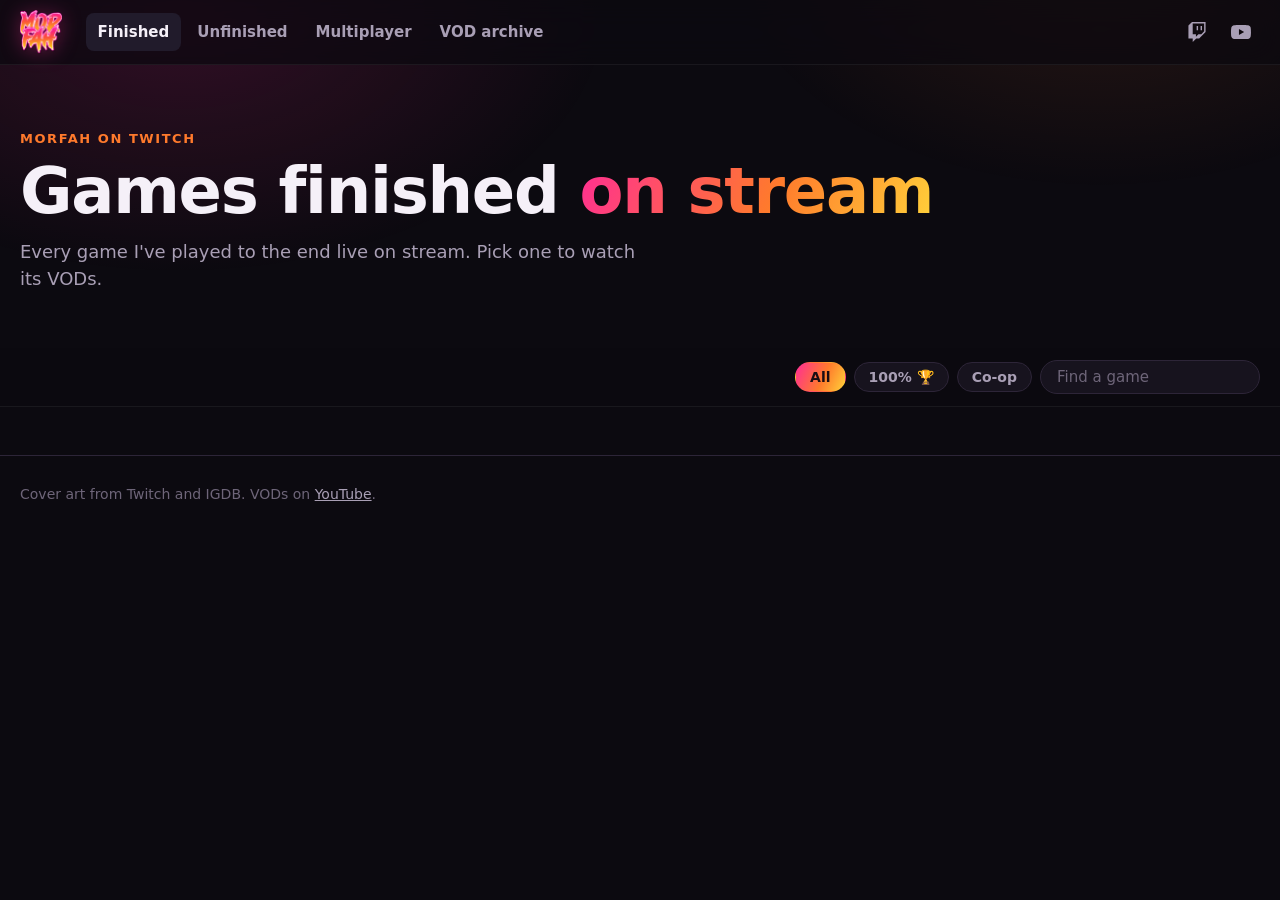
<file: mockup/index.html>
<!doctype html>
<html lang="en">
<head>
  <meta charset="utf-8">
  <meta name="viewport" content="width=device-width, initial-scale=1">
  <title>Games finished on stream · Morfah</title>
  <meta name="description" content="Every game Morfah has finished live on Twitch, with the VODs.">
  <link rel="icon" href="../site/logo.png">
  <link rel="stylesheet" href="../site/style.css">
</head>
<body>
  <header class="topbar">
    <div class="wrap">
      <a class="brand" href="./"><img src="../site/logo.png" alt="Morfah"></a>
      <nav class="nav">
        <a href="./" aria-current="page">Finished</a>
        <a href="unfinished.html">Unfinished</a>
        <a href="multiplayer.html">Multiplayer</a>
        <a href="#" title="Comes in 3b">VOD archive</a>
      </nav>
      <div class="social">
        <a class="twitch" href="https://www.twitch.tv/morfah" aria-label="Morfah on Twitch" title="Twitch">
          <svg viewBox="0 0 24 24" aria-hidden="true"><path d="M11.571 4.714h1.715v5.143H11.57zm4.715 0H18v5.143h-1.714zM6 0 1.714 4.286v15.428h5.143V24l4.286-4.286h3.428L22.286 12V0zm14.571 11.143-3.428 3.428h-3.429l-3 3v-3H6.857V1.714h13.714Z"/></svg>
        </a>
        <a class="youtube" href="https://www.youtube.com/@MorfahVODs" aria-label="Morfah VODs on YouTube" title="VODs on YouTube">
          <svg viewBox="0 0 24 24" aria-hidden="true"><path d="M23.498 6.186a3.016 3.016 0 0 0-2.122-2.136C19.505 3.545 12 3.545 12 3.545s-7.505 0-9.377.505A3.017 3.017 0 0 0 .502 6.186C0 8.07 0 12 0 12s0 3.93.502 5.814a3.016 3.016 0 0 0 2.122 2.136c1.871.505 9.376.505 9.376.505s7.505 0 9.377-.505a3.015 3.015 0 0 0 2.122-2.136C24 15.93 24 12 24 12s0-3.93-.502-5.814zM9.545 15.568V8.432L15.818 12l-6.273 3.568z"/></svg>
        </a>
      </div>
    </div>
  </header>

  <main>
    <section class="hero wrap">
      <p class="eyebrow">Morfah on Twitch</p>
      <h1>Games finished <span class="grad-text">on stream</span></h1>
      <p class="lede">Every game I've played to the end live on stream. Pick one to watch its VODs.</p>
      <dl class="stats" id="stats"></dl>
    </section>

    <div class="toolbar">
      <div class="wrap">
        <nav class="years" id="years" aria-label="Years"></nav>
        <div class="filters">
          <button class="chip" type="button" data-filter="all" aria-pressed="true">All</button>
          <button class="chip" type="button" data-filter="hundred" aria-pressed="false">100% 🏆</button>
          <button class="chip" type="button" data-filter="coop" aria-pressed="false">Co-op</button>
          <input class="search" id="search" type="search" placeholder="Find a game" aria-label="Find a game">
        </div>
      </div>
    </div>

    <div class="wrap" id="years-list"></div>
    <p class="empty wrap" id="empty" hidden>No game matches that.</p>
  </main>

  <footer class="footer">
    <div class="wrap">
      Cover art from Twitch and IGDB. VODs on <a href="https://www.youtube.com/@MorfahVODs">YouTube</a>.
    </div>
  </footer>

  <script src="mockup.js"></script>
</body>
</html>
</file>
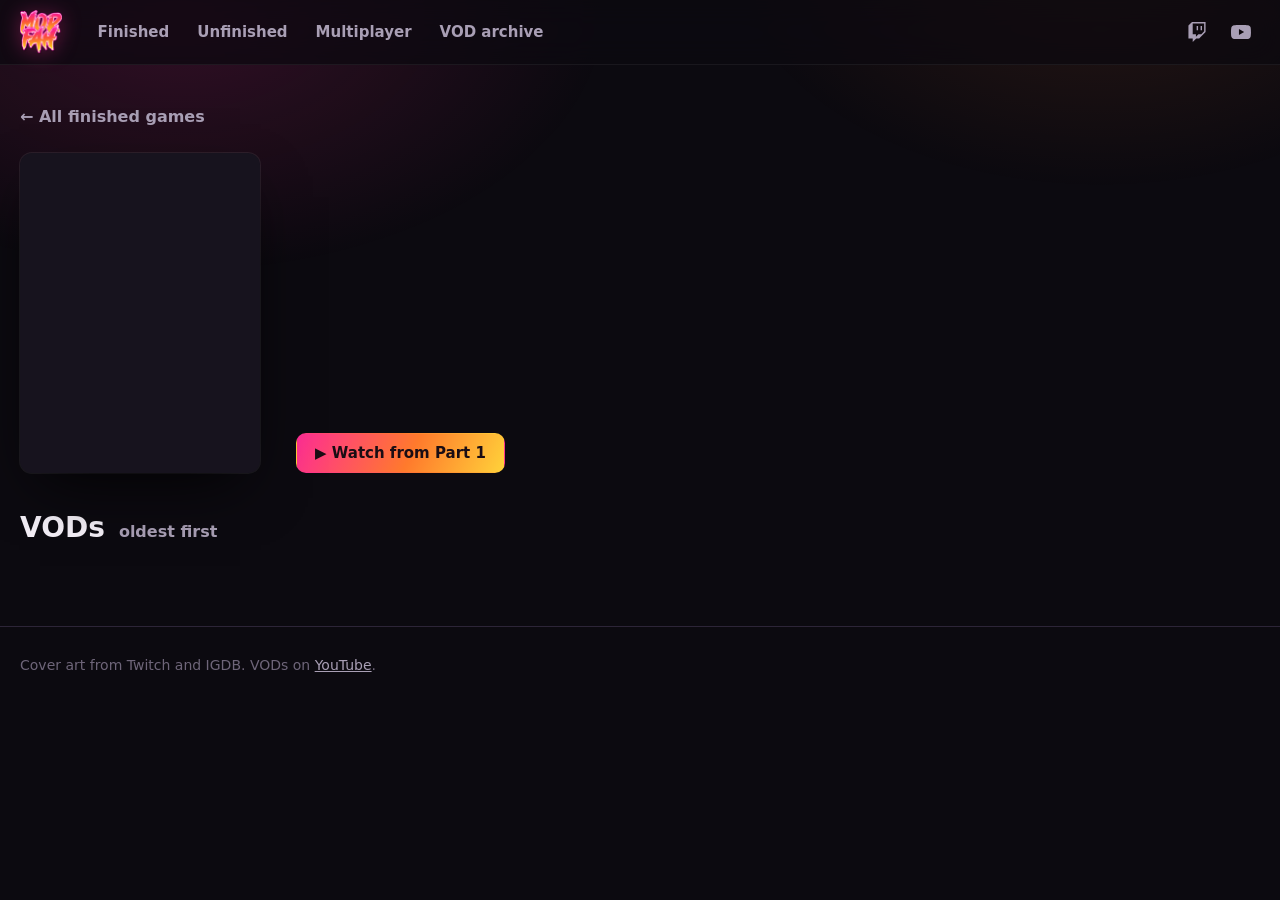
<file: mockup/game.html>
<!doctype html>
<html lang="en">
<head>
  <meta charset="utf-8">
  <meta name="viewport" content="width=device-width, initial-scale=1">
  <title>Hollow Knight: Silksong · Morfah's VODs</title>
  <meta name="description" content="All of Morfah's Hollow Knight: Silksong VODs, finished on stream in 2025.">
  <meta property="og:title" content="Hollow Knight: Silksong · Morfah's VODs">
  <meta property="og:image" content="https://static-cdn.jtvnw.net/ttv-boxart/Hollow%20Knight%3A%20Silksong-600x800.jpg">
  <link rel="icon" href="../site/logo.png">
  <link rel="stylesheet" href="../site/style.css">
</head>
<body>
  <header class="topbar">
    <div class="wrap">
      <a class="brand" href="./"><img src="../site/logo.png" alt="Morfah"></a>
      <nav class="nav">
        <a href="./">Finished</a>
        <a href="unfinished.html">Unfinished</a>
        <a href="multiplayer.html">Multiplayer</a>
        <a href="#" title="Comes in 3b">VOD archive</a>
      </nav>
      <div class="social">
        <a class="twitch" href="https://www.twitch.tv/morfah" aria-label="Morfah on Twitch" title="Twitch">
          <svg viewBox="0 0 24 24" aria-hidden="true"><path d="M11.571 4.714h1.715v5.143H11.57zm4.715 0H18v5.143h-1.714zM6 0 1.714 4.286v15.428h5.143V24l4.286-4.286h3.428L22.286 12V0zm14.571 11.143-3.428 3.428h-3.429l-3 3v-3H6.857V1.714h13.714Z"/></svg>
        </a>
        <a class="youtube" href="https://www.youtube.com/@MorfahVODs" aria-label="Morfah VODs on YouTube" title="VODs on YouTube">
          <svg viewBox="0 0 24 24" aria-hidden="true"><path d="M23.498 6.186a3.016 3.016 0 0 0-2.122-2.136C19.505 3.545 12 3.545 12 3.545s-7.505 0-9.377.505A3.017 3.017 0 0 0 .502 6.186C0 8.07 0 12 0 12s0 3.93.502 5.814a3.016 3.016 0 0 0 2.122 2.136c1.871.505 9.376.505 9.376.505s7.505 0 9.377-.505a3.015 3.015 0 0 0 2.122-2.136C24 15.93 24 12 24 12s0-3.93-.502-5.814zM9.545 15.568V8.432L15.818 12l-6.273 3.568z"/></svg>
        </a>
      </div>
    </div>
  </header>

  <main>
    <section class="game-hero">
      <div class="backdrop"></div>
      <div class="wrap">
        <a class="back" id="back" href="./">← All finished games</a>
        <div class="game-head">
          <div class="cover" id="game-cover"></div>
          <div class="game-info">
            <p class="eyebrow" id="game-status"></p>
            <h1 id="game-name"></h1>
            <div class="badges" id="game-badges"></div>
            <ul class="facts" id="facts"></ul>
            <div class="actions">
              <button class="btn primary" type="button" id="play-first">▶ Watch from Part 1</button>
            </div>
          </div>
        </div>
      </div>
    </section>

    <div class="wrap">
      <section class="player" id="player" hidden>
        <div class="frame">
          <iframe title="VOD player" allow="autoplay; encrypted-media; picture-in-picture; fullscreen" allowfullscreen></iframe>
        </div>
        <div class="now">
          <h2 id="now-title"></h2>
          <button class="btn primary" type="button" id="next">Next part →</button>
          <a class="btn" id="on-youtube" href="#" target="_blank" rel="noopener">Open on YouTube</a>
        </div>
      </section>

      <div class="section-head"><h2>VODs</h2><span>oldest first</span></div>
      <ol class="vods" id="vods"></ol>
    </div>
  </main>

  <footer class="footer">
    <div class="wrap">
      Cover art from Twitch and IGDB. VODs on <a href="https://www.youtube.com/@MorfahVODs">YouTube</a>.
    </div>
  </footer>

  <script src="mockup.js"></script>
</body>
</html>
</file>
<file: site/style.css>
/* Morf's stream site. Colors from the logo: pink, orange, yellow on near-black. */
:root {
  color-scheme: dark;
  --bg: #0c0a10;
  --surface: #17131e;
  --surface-2: #211b2b;
  --line: #2d2538;
  --text: #f5f0f8;
  --muted: #a99fb5;
  --faint: #6e6579;
  --pink: #ff2d95;
  --orange: #ff7a2c;
  --yellow: #ffd23a;
  --grad: linear-gradient(115deg, var(--pink), var(--orange) 55%, var(--yellow));
  --radius: 12px;
  --page: 1240px;
  --font: "Segoe UI Variable Text", "Segoe UI", system-ui, -apple-system, Roboto, "Helvetica Neue", Arial, sans-serif;
  --font-display: "Segoe UI Variable Display", "Segoe UI", system-ui, -apple-system, Roboto, "Helvetica Neue", Arial, sans-serif;
}

*, *::before, *::after { box-sizing: border-box; }
[hidden] { display: none !important; }

html { scroll-behavior: smooth; scroll-padding-top: 130px; }

body {
  margin: 0;
  background: var(--bg);
  color: var(--text);
  font: 16px/1.5 var(--font);
  -webkit-font-smoothing: antialiased;
  min-height: 100vh;
}

/* Soft glow in the logo's colors behind the top of the page. */
body::before {
  content: "";
  position: fixed;
  inset: -20vh -10vw auto;
  height: 70vh;
  background:
    radial-gradient(40% 60% at 20% 30%, rgb(255 45 149 / 0.16), transparent 70%),
    radial-gradient(35% 55% at 80% 20%, rgb(255 122 44 / 0.12), transparent 70%);
  pointer-events: none;
  z-index: -1;
}

a { color: inherit; }
img { display: block; max-width: 100%; }

.wrap { width: min(var(--page), 100% - 32px); margin-inline: auto; }

.grad-text {
  background: var(--grad);
  -webkit-background-clip: text;
  background-clip: text;
  color: transparent;
}

/* ---------- Top bar ---------- */
.topbar {
  position: sticky;
  top: 0;
  z-index: 10;
  background: rgb(12 10 16 / 0.78);
  backdrop-filter: blur(14px) saturate(1.4);
  border-bottom: 1px solid rgb(255 255 255 / 0.06);
}
.topbar .wrap { display: flex; align-items: center; gap: 24px; height: 64px; }
.brand img { height: 44px; width: auto; filter: drop-shadow(0 2px 10px rgb(255 45 149 / 0.35)); }
.nav { display: flex; gap: 4px; }
.nav a {
  text-decoration: none;
  color: var(--muted);
  font-weight: 600;
  font-size: 15px;
  padding: 8px 12px;
  border-radius: 8px;
  transition: color .15s, background .15s;
}
.nav a:hover { color: var(--text); background: var(--surface-2); }
.nav a[aria-current="page"] { color: var(--text); background: var(--surface-2); }
.social { margin-left: auto; display: flex; gap: 6px; }
.social a {
  display: grid;
  place-items: center;
  width: 38px;
  height: 38px;
  border-radius: 10px;
  color: var(--muted);
  transition: color .15s, background .15s;
}
.social a:hover { background: var(--surface-2); color: var(--text); }
.social a.twitch:hover { color: #a970ff; }
.social a.youtube:hover { color: #ff3b3b; }
.social svg { width: 20px; height: 20px; fill: currentColor; }

/* ---------- Hero ---------- */
.hero { padding: 64px 0 28px; }
.eyebrow {
  margin: 0 0 10px;
  font-size: 13px;
  font-weight: 700;
  letter-spacing: .12em;
  text-transform: uppercase;
  color: var(--orange);
}
.hero h1 {
  margin: 0;
  font: 800 clamp(36px, 6vw, 64px)/1.02 var(--font-display);
  letter-spacing: -0.02em;
  text-wrap: balance;
}
.lede { margin: 14px 0 0; max-width: 56ch; color: var(--muted); font-size: 18px; }
.stats { display: flex; flex-wrap: wrap; gap: 12px; margin: 28px 0 0; padding: 0; }
.stats div {
  min-width: 120px;
  padding: 12px 18px;
  border: 1px solid var(--line);
  border-radius: var(--radius);
  background: linear-gradient(180deg, var(--surface), rgb(23 19 30 / 0.4));
}
.stats div { display: flex; flex-direction: column-reverse; }
.stats dd { margin: 0; font: 800 28px/1.1 var(--font-display); }
.stats dt { color: var(--muted); font-size: 13px; font-weight: 600; }

/* ---------- Toolbar: years, filters, search ---------- */
.toolbar {
  position: sticky;
  top: 64px;
  z-index: 9;
  background: rgb(12 10 16 / 0.85);
  backdrop-filter: blur(14px);
  border-bottom: 1px solid rgb(255 255 255 / 0.06);
}
.toolbar .wrap { display: flex; flex-wrap: wrap; align-items: center; gap: 10px 18px; padding: 12px 0; }
.years { display: flex; gap: 2px; overflow-x: auto; scrollbar-width: none; }
.years a {
  text-decoration: none;
  color: var(--muted);
  font-weight: 700;
  font-size: 14px;
  padding: 6px 10px;
  border-radius: 8px;
}
.years a:hover { color: var(--text); background: var(--surface-2); }
.filters { display: flex; flex-wrap: wrap; align-items: center; gap: 8px; margin-left: auto; }
.chip {
  font: 600 14px var(--font);
  color: var(--muted);
  background: var(--surface);
  border: 1px solid var(--line);
  border-radius: 999px;
  padding: 6px 14px;
  cursor: pointer;
  transition: color .15s, border-color .15s, background .15s;
}
.chip:hover { color: var(--text); border-color: var(--faint); }
.chip[aria-pressed="true"] { color: #1a0d14; background: var(--grad); border-color: transparent; }
.search {
  font: 15px var(--font);
  color: var(--text);
  background: var(--surface);
  border: 1px solid var(--line);
  border-radius: 999px;
  padding: 7px 16px;
  width: 220px;
  outline: none;
}
.search:focus { border-color: var(--pink); box-shadow: 0 0 0 3px rgb(255 45 149 / 0.2); }
.search::placeholder { color: var(--faint); }

/* ---------- Year sections ---------- */
.year { padding: 36px 0 8px; }
.year-head { display: flex; align-items: baseline; gap: 16px; margin: 0 0 18px; }
.year-head h2 { margin: 0; font: 800 48px/1 var(--font-display); letter-spacing: -0.02em; }
.year-head .count { color: var(--muted); font-weight: 600; white-space: nowrap; }
.year-head::after { content: ""; flex: 1; height: 1px; background: linear-gradient(90deg, var(--line), transparent); align-self: center; }
.year[hidden] { display: none; }

/* ---------- Game cards ---------- */
.grid {
  list-style: none;
  margin: 0;
  padding: 0;
  display: grid;
  grid-template-columns: repeat(auto-fill, minmax(156px, 1fr));
  gap: 26px 18px;
}
.card[hidden] { display: none; }
.card a { display: block; text-decoration: none; border-radius: var(--radius); outline-offset: 4px; }
.cover {
  position: relative;
  aspect-ratio: 3 / 4;
  border-radius: var(--radius);
  overflow: hidden;
  background: var(--surface);
  box-shadow: 0 1px 0 rgb(255 255 255 / 0.06) inset, 0 8px 24px -12px rgb(0 0 0 / 0.8);
  transition: transform .2s ease, box-shadow .2s ease;
}
.cover img { width: 100%; height: 100%; object-fit: cover; transition: transform .35s ease; }
.card a:hover .cover,
.card a:focus-visible .cover {
  transform: translateY(-4px);
  box-shadow: 0 0 0 2px var(--pink), 0 16px 36px -10px rgb(255 45 149 / 0.55);
}
.card a:hover .cover img { transform: scale(1.04); }

/* A game without cover art: its name on the logo's colors. */
.cover.no-art {
  display: grid;
  place-items: end start;
  padding: 14px;
  background:
    radial-gradient(90% 60% at 0% 0%, rgb(255 45 149 / 0.35), transparent 70%),
    radial-gradient(90% 60% at 100% 100%, rgb(255 210 58 / 0.22), transparent 70%),
    var(--surface-2);
}
.cover.no-art span {
  font: 800 19px/1.15 var(--font-display);
  text-wrap: balance;
  overflow-wrap: anywhere;
  display: -webkit-box;
  -webkit-line-clamp: 6;
  -webkit-box-orient: vertical;
  overflow: hidden;
}

.badges { position: absolute; left: 8px; bottom: 8px; right: 8px; display: flex; flex-wrap: wrap; gap: 4px; }
.badge {
  font-size: 12px;
  font-weight: 800;
  line-height: 1;
  padding: 5px 8px;
  border-radius: 999px;
  background: rgb(12 10 16 / 0.82);
  backdrop-filter: blur(6px);
  border: 1px solid rgb(255 255 255 / 0.14);
  white-space: nowrap;
}
.badge.gold { background: linear-gradient(115deg, #ffe066, #ffb02e); color: #2a1600; border-color: transparent; }
/* DLC or Mod: light, so it doesn't look like the badges for how I played it. */
.badge.kind { background: rgb(245 240 248 / 0.92); color: var(--bg); border-color: transparent; }

/* My rating: gold stars, with the ones I didn't give dimmed. On a cover, in its top corner, like the badges at the bottom. */
.rating { color: var(--yellow); letter-spacing: 1px; white-space: nowrap; }
.rating .off { color: rgb(255 255 255 / 0.28); }
.cover > .rating {
  position: absolute;
  left: 8px;
  top: 8px;
  font-size: 12px;
  line-height: 1;
  padding: 4px 7px;
  border-radius: 999px;
  background: rgb(12 10 16 / 0.82);
  backdrop-filter: blur(6px);
  border: 1px solid rgb(255 255 255 / 0.14);
}

.card h3 {
  margin: 10px 2px 0;
  font-size: 15px;
  font-weight: 650;
  line-height: 1.3;
  display: -webkit-box;
  -webkit-line-clamp: 2;
  -webkit-box-orient: vertical;
  overflow: hidden;
}
.card .note { margin: 3px 2px 0; color: var(--muted); font-size: 13px; }

.empty { color: var(--muted); padding: 40px 0; text-align: center; }

/* ---------- Game page ---------- */
.game-hero { position: relative; padding: 40px 0 32px; isolation: isolate; }
.game-hero .backdrop {
  position: absolute;
  inset: -64px 0 0;
  background-image: var(--art);
  background-size: cover;
  background-position: center 30%;
  filter: blur(48px) saturate(1.3);
  opacity: 0.35;
  z-index: -1;
  mask-image: linear-gradient(180deg, #000 30%, transparent);
}
.back { display: inline-block; margin-bottom: 24px; color: var(--muted); text-decoration: none; font-weight: 600; }
.back:hover { color: var(--text); }
.game-head { display: grid; grid-template-columns: 240px 1fr; gap: 36px; align-items: end; }
.game-head .cover { box-shadow: 0 24px 60px -20px rgb(0 0 0 / 0.9), 0 0 0 1px rgb(255 255 255 / 0.08); }
.game-head h1 { margin: 0; font: 800 clamp(32px, 5vw, 56px)/1.05 var(--font-display); letter-spacing: -0.02em; text-wrap: balance; }
.facts { display: flex; flex-wrap: wrap; gap: 8px 22px; list-style: none; margin: 16px 0 0; padding: 0; color: var(--muted); font-weight: 600; }
.facts strong { color: var(--text); }
.game-head .badges { position: static; margin-top: 16px; align-items: flex-start; }
.game-head .badge { font-size: 13px; padding: 6px 10px; text-decoration: none; }
.game-head a.badge:hover { border-color: #a970ff; }
/* A party can be long, so it wraps between names on phones, as high as the other badges on one line. Names with a Twitch link are underlined. */
.game-head .badge.coop { white-space: normal; line-height: 19px; padding-block: 3px; border-radius: 14px; }
.badge.coop a { color: inherit; white-space: nowrap; text-decoration: underline 1px #a970ff; text-underline-offset: 3px; }
.badge.coop a:hover { color: #a970ff; }
.game-head .badges:empty { display: none; }

.placeholder {
  margin: 0 0 64px;
  padding: 28px;
  border: 1px dashed var(--line);
  border-radius: var(--radius);
  color: var(--muted);
  text-align: center;
}
/* ---------- Review page ---------- */
.review { padding-bottom: 48px; }
.review-section { margin: 28px 0 40px; }
.review-section h2 { margin: 0; font: 800 26px/1.2 var(--font-display); }
.review-section h2 span { color: var(--muted); font-weight: 600; font-size: 18px; margin-left: 6px; }
.review-section > p { margin: 6px 0 14px; color: var(--muted); }
.review-section ul { list-style: none; margin: 0; padding: 0; border-top: 1px solid var(--line); }
.review-section li { padding: 8px 4px; border-bottom: 1px solid var(--line); overflow-wrap: anywhere; }
.review-section li a { color: var(--text); }
.review-section .id { user-select: all; font-size: 13px; padding: 2px 6px; border-radius: 6px; background: var(--surface-2); color: var(--yellow); }
.review-section .date { color: var(--muted); font-size: 14px; margin: 0 6px; }
.review-section .games { color: var(--orange); }
.review-section .none { color: var(--faint); }
.lede code { font-size: 15px; color: var(--yellow); }

.actions { display: flex; flex-wrap: wrap; gap: 10px; margin-top: 24px; }
.btn {
  display: inline-flex;
  align-items: center;
  gap: 8px;
  font: 700 15px var(--font);
  color: var(--text);
  text-decoration: none;
  background: var(--surface-2);
  border: 1px solid var(--line);
  border-radius: 10px;
  padding: 10px 18px;
  cursor: pointer;
  transition: filter .15s, border-color .15s;
}
.btn:hover { border-color: var(--faint); }
.btn.primary { background: var(--grad); color: #1a0d14; border-color: transparent; }
.btn.primary:hover { filter: brightness(1.08); }

.player { margin: 8px 0 32px; }
.player[hidden] { display: none; }
.player .frame { aspect-ratio: 16 / 9; border-radius: var(--radius); overflow: hidden; background: #000; box-shadow: 0 24px 60px -24px rgb(255 45 149 / 0.4); }
.player iframe { width: 100%; height: 100%; border: 0; display: block; }
.player .now { display: flex; flex-wrap: wrap; align-items: center; gap: 10px 16px; margin-top: 14px; }
.player .now h2 { margin: 0; font-size: 20px; flex: 1; min-width: 200px; }

/* The VOD archive's player, over the page. As wide as fits without the video getting cut off. */
.player-dialog {
  width: min(1100px, 100% - 32px, (100dvh - 150px) * 16 / 9);
  max-height: calc(100dvh - 32px);
  padding: 0;
  border: 1px solid var(--line);
  border-radius: var(--radius);
  background: var(--surface);
  color: var(--text);
  overflow: auto;
  box-shadow: 0 30px 80px -20px rgb(255 45 149 / 0.35);
}
.player-dialog::backdrop { background: rgb(6 5 9 / 0.8); backdrop-filter: blur(6px); }
.player-dialog .frame { aspect-ratio: 16 / 9; background: #000; }
.player-dialog iframe { width: 100%; height: 100%; border: 0; display: block; }
.player-dialog .now { display: flex; flex-wrap: wrap; align-items: center; gap: 10px 14px; padding: 14px 18px; }
.player-dialog .now h2 { margin: 0; font-size: 18px; flex: 1; min-width: 200px; }
body:has(.player-dialog[open]) { overflow: hidden; }

.section-head { display: flex; align-items: baseline; gap: 14px; margin: 8px 0 18px; }
.section-head h2 { margin: 0; font: 800 28px/1.1 var(--font-display); }
.section-head span { color: var(--muted); font-weight: 600; }
/* A game played more than once has its VODs under a heading for each playthrough. */
.playthrough-head { display: flex; flex-wrap: wrap; align-items: baseline; gap: 2px 12px; margin: 0 0 14px; padding-top: 6px; }
.playthrough-head h3 { margin: 0; font: 750 21px/1.2 var(--font-display); }
.playthrough-head span { color: var(--muted); font-weight: 600; font-size: 14px; }

.vods {
  list-style: none;
  margin: 0 0 64px;
  padding: 0;
  display: grid;
  grid-template-columns: repeat(auto-fill, minmax(250px, 1fr));
  gap: 22px 18px;
}
.year .vods { margin-bottom: 8px; }
.vod {
  display: block;
  width: 100%;
  padding: 0;
  border: 0;
  background: none;
  color: inherit;
  text-decoration: none;
  text-align: left;
  font: inherit;
  cursor: pointer;
  border-radius: var(--radius);
  outline-offset: 4px;
}
.thumb { display: block; position: relative; aspect-ratio: 16 / 9; border-radius: var(--radius); overflow: hidden; background: var(--surface); transition: transform .2s ease, box-shadow .2s ease; }
.thumb img { width: 100%; height: 100%; object-fit: cover; }
.thumb .duration { position: absolute; right: 8px; bottom: 8px; font-size: 12px; font-weight: 700; padding: 3px 7px; border-radius: 6px; background: rgb(0 0 0 / 0.8); }
/* The VOD where I got the credits or 100%. */
.thumb .milestones { position: absolute; left: 8px; top: 8px; right: 8px; display: flex; flex-wrap: wrap; gap: 4px; }
.thumb .play {
  position: absolute;
  inset: 0;
  display: grid;
  place-items: center;
  opacity: 0;
  background: rgb(12 10 16 / 0.35);
  transition: opacity .2s;
}
.thumb .play::before {
  content: "";
  width: 54px;
  height: 54px;
  border-radius: 50%;
  background: var(--grad) ;
  -webkit-mask: radial-gradient(circle, #000 70%, transparent 71%);
  box-shadow: 0 8px 24px rgb(255 45 149 / 0.5);
}
.thumb .play::after {
  content: "";
  position: absolute;
  border-left: 16px solid #1a0d14;
  border-top: 10px solid transparent;
  border-bottom: 10px solid transparent;
  margin-left: 4px;
}
.vod:hover .thumb, .vod:focus-visible .thumb { transform: translateY(-3px); box-shadow: 0 0 0 2px var(--pink), 0 14px 30px -12px rgb(255 45 149 / 0.5); }
.vod:hover .play, .vod:focus-visible .play { opacity: 1; }
.vod[aria-current="true"] .thumb { box-shadow: 0 0 0 2px var(--yellow); }
/* A lost VOD: a sad face instead of a thumbnail, and nothing to click. */
.vod.missing { cursor: default; }
.vod.missing .thumb {
  display: flex;
  flex-direction: column;
  align-items: center;
  justify-content: center;
  gap: 4px;
  border: 1px dashed var(--line);
  background: repeating-linear-gradient(135deg, var(--surface), var(--surface) 14px, rgb(33 27 43 / 0.6) 14px, rgb(33 27 43 / 0.6) 28px);
}
.vod.missing:hover .thumb { transform: none; box-shadow: none; }
.vod.missing .sad { font-size: 44px; line-height: 1; }
.vod.missing .missing-text { color: var(--muted); font-weight: 700; font-size: 14px; }
.vod.missing .vod-title { color: var(--muted); }

.vod-title { display: block; margin: 10px 2px 0; font-weight: 650; }
.vod-date { display: block; margin: 2px 2px 0; color: var(--muted); font-size: 14px; }

/* ---------- Footer ---------- */
.footer { border-top: 1px solid var(--line); margin-top: 48px; padding: 28px 0 40px; color: var(--faint); font-size: 14px; }
.footer a { color: var(--muted); }

/* ---------- Phones ---------- */
@media (max-width: 640px) {
  /* The menu gets its own row and scrolls away; only the years and search stay on top. */
  html { scroll-padding-top: 110px; }
  .topbar { position: static; }
  .topbar .wrap { flex-wrap: wrap; gap: 6px 10px; height: auto; padding: 10px 0 8px; }
  .brand img { height: 36px; }
  /* All five menu items fit from 360px wide, a common Android width. Narrower screens scroll the menu sideways. */
  .nav { order: 3; width: 100%; gap: 0; justify-content: space-between; overflow-x: auto; scrollbar-width: none; }
  .nav a { padding: 6px 4px; font-size: clamp(12px, 3.45vw, 14px); white-space: nowrap; }
  .social a { width: 34px; height: 34px; }
  .toolbar { top: 0; }
  .filters { margin-left: 0; width: 100%; }
  .search { flex: 1; width: auto; min-width: 0; }
  .hero { padding-top: 36px; }
  .lede { font-size: 16px; }
  .stats { display: grid; grid-template-columns: repeat(3, 1fr); gap: 8px; }
  .stats div { min-width: 0; padding: 10px 12px; }
  .stats dd { font-size: 24px; }
  .stats dt { font-size: 12px; line-height: 1.3; }
  .chip { font-size: 13px; padding: 5px 10px; }
  .year-head h2 { font-size: 36px; }
  .grid { grid-template-columns: repeat(auto-fill, minmax(100px, 1fr)); gap: 18px 12px; }
  .card h3 { font-size: 13px; }
  .card .note { font-size: 12px; }
  .badge { font-size: 10px; padding: 4px 6px; }
  .cover > .rating { left: 6px; top: 6px; font-size: 10px; padding: 3px 5px; letter-spacing: 0; }
  .cover.no-art { padding: 10px; }
  .cover.no-art span { font-size: 14px; }
  .game-hero { padding-top: 24px; }
  .back { margin-bottom: 16px; }
  .game-head { grid-template-columns: 1fr; gap: 20px; }
  .game-head .cover { width: 150px; }
  .vods { grid-template-columns: 1fr; }
}

@media (prefers-reduced-motion: reduce) {
  html { scroll-behavior: auto; }
  *, *::before, *::after { transition: none !important; }
}
</file>
